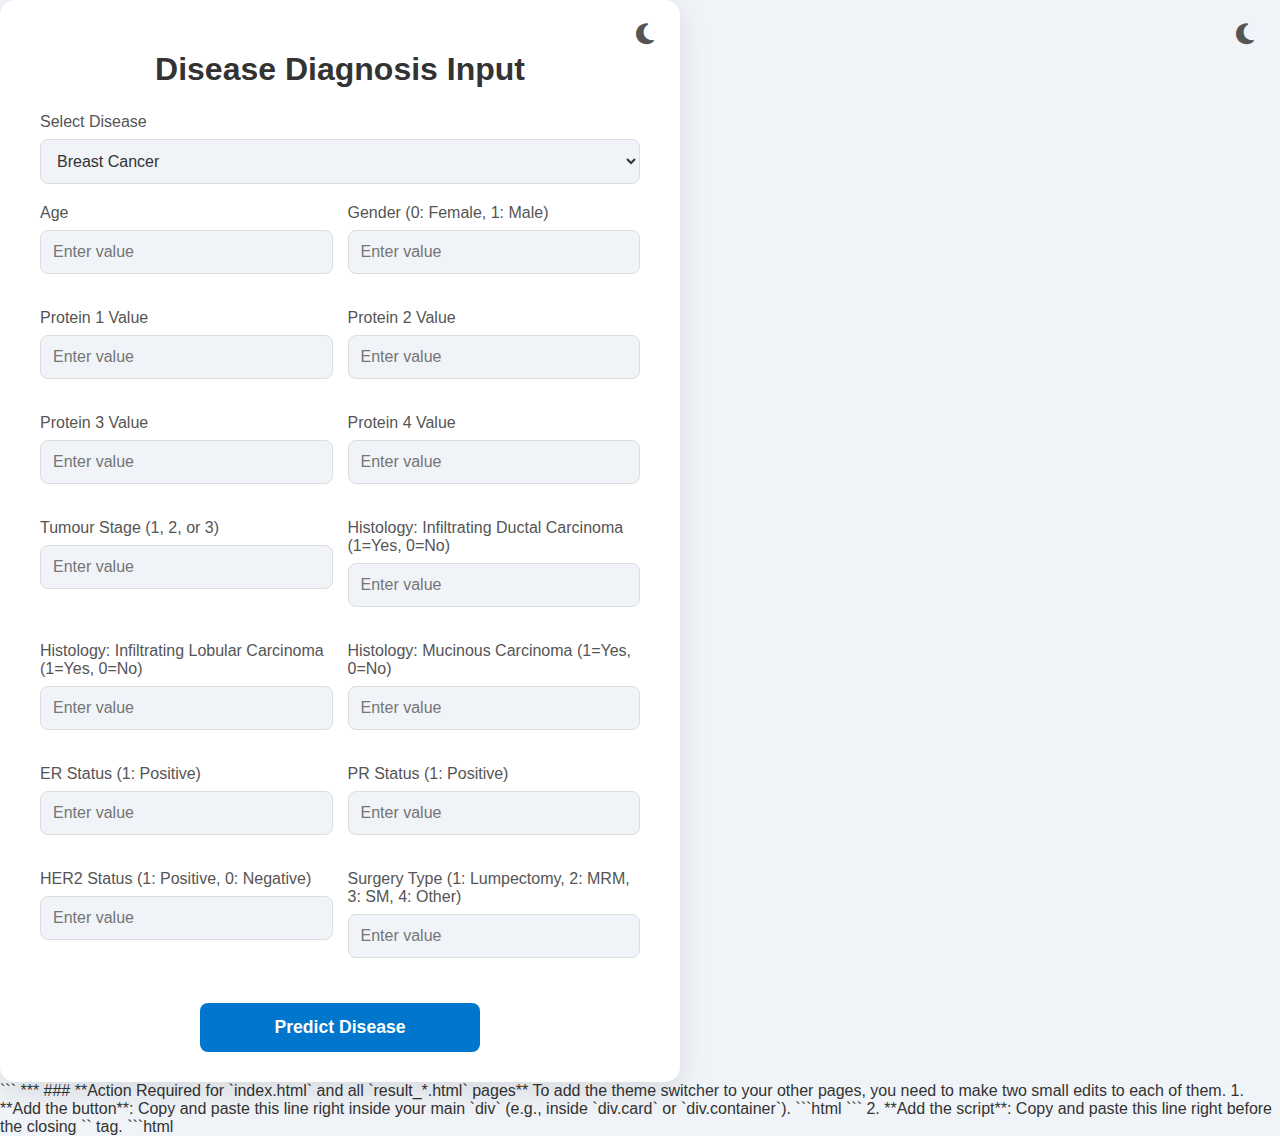
<file: templates/input.html>
<!DOCTYPE html>
<html lang="en">
<head>
  <meta charset="UTF-8" />
  <meta name="viewport" content="width=device-width, initial-scale=1.0" />
  <title>Disease Input Form</title>
  <link rel="stylesheet" href="/static/style.css" />
  <!-- Font Awesome for icons -->
  <link rel="stylesheet" href="https://cdnjs.cloudflare.com/ajax/libs/font-awesome/6.5.1/css/all.min.css">
</head>
<body>
  <div class="container">
    <button class="theme-switch" id="theme-switch" aria-label="Toggle theme">
      <i class="fas fa-moon"></i>
    </button>
    <h1>Disease Diagnosis Input</h1>
    
    <form action="/predict" method="post" id="disease-form">
      <div class="input-group">
        <label for="disease">Select Disease</label>
        <select id="disease" name="disease" required>
          <option value="cancer">Breast Cancer</option>
          <option value="diabetes">Diabetes</option>
          <option value="heart">Heart Disease</option>
          <option value="kidney">Kidney Disease</option>
          <option value="lipid">Lipid Profile</option>
          <option value="liver">Liver Disease</option>
        </select>
      </div>

      <div id="input-fields">
          <!-- Input fields will be dynamically generated here by input.js -->
      </div>

      <input type="submit" value="Predict Disease" />
    </form>
  </div>

  <!-- Chatbot HTML Code -->
  <div class="chatbot-container">
    <div id="chatbot-toggler">
      <i class="fas fa-comment-dots"></i>
    </div>
    <div class="chatbot">
      <div class="chatbot-header">
        <h2>Health Assistant</h2>
      </div>
      <ul class="chatbox">
        <li class="chat incoming">
          <i class="fas fa-robot"></i>
          <p>Hi there! How can I help you today? Type 'help' to see what I know about.</p>
        </li>
      </ul>
      <div class="chat-input">
        <textarea placeholder="Enter a message..." required></textarea>
        <span id="send-btn"><i class="fas fa-paper-plane"></i></span>
      </div>
    </div>
  </div>
  
  <!-- JavaScript files for the page -->
  <script src="/static/input.js"></script>
  <script src="/static/chatbot.js"></script>
  <script src="/static/theme.js"></script> 
</body>
</html>
```

***

### **Action Required for `index.html` and all `result_*.html` pages**

To add the theme switcher to your other pages, you need to make two small edits to each of them.

1.  **Add the button**: Copy and paste this line right inside your main `div` (e.g., inside `div.card` or `div.container`).
    ```html
    <button class="theme-switch" id="theme-switch" aria-label="Toggle theme"><i class="fas fa-moon"></i></button>
    ```
2.  **Add the script**: Copy and paste this line right before the closing `</body>` tag.
    ```html
    <script src="/static/theme.js"></script>
</file>
<file: static/style.css>
/* --- CSS Variables for Theming --- */
:root {
    --bg-color: #f0f4f8;
    --card-bg-color: #ffffff;
    --text-color: #333;
    --subtle-text-color: #555;
    --border-color: #ddd;
    --shadow-color: rgba(0, 0, 0, 0.1);
    --primary-color: #0077cc;
    --primary-hover-color: #005fa3;
    --recommendation-bg: #f9f9f9;
    --recommendation-border: #f0ad4e;
}

body.dark-theme {
    --bg-color: #121212;
    --card-bg-color: #1e1e1e;
    --text-color: #e0e0e0;
    --subtle-text-color: #a0a0a0;
    --border-color: #444;
    --shadow-color: rgba(0, 0, 0, 0.4);
    --primary-color: #0088e0;
    --primary-hover-color: #0066b3;
    --recommendation-bg: #2a2a2a;
    --recommendation-border: #f0ad4e;
}

/* --- General & Body --- */
@import url('https://fonts.googleapis.com/css2?family=Poppins:wght@400;500;600;700&display=swap');

body {
    font-family: 'Poppins', sans-serif;
    background-color: var(--bg-color);
    color: var(--text-color);
    /* --- EDITED: Removed flex properties --- */
    min-height: 100vh;
    margin: 0;
    padding: 0; /* --- EDITED: Changed from 20px to 0 --- */
    box-sizing: border-box;
    transition: background-color 0.3s, color 0.3s;
}

/* --- ADDED: Page Header / Navigation --- */
.page-header {
    background-color: var(--card-bg-color);
    padding: 15px 40px;
    box-shadow: 0 4px 10px var(--shadow-color);
    width: 100%;
    box-sizing: border-box; /* Ensures padding doesn't add to width */

    /* Sticky Top Position */
    position: sticky;
    top: 0;
    z-index: 900; /* Below chatbot (1001) but above content */

    /* Flexbox for layout */
    display: flex;
    justify-content: space-between;
    align-items: center;
}

.header-title {
    display: flex;
    align-items: center;
    gap: 10px;
    font-size: 1.5rem; /* 24px */
    font-weight: 600;
    color: var(--text-color);
    text-decoration: none;
}

.header-title span {
    color: var(--primary-color);
    font-size: 2rem; /* 32px */
}

.header-nav {
    display: flex;
    gap: 20px;
}

.header-nav a {
    text-decoration: none;
    color: var(--subtle-text-color);
    font-size: 1.1rem;
    font-weight: 500;
    transition: color 0.3s;
}

.header-nav a:hover,
.header-nav a.active {
    color: var(--primary-color);
}
/* --- END OF ADDED SECTION --- */


/* --- Main Home Page Container --- */
.main-container {
    display: flex;
    justify-content: center;
    align-items: center;
    width: 100%;
    /* --- EDITED: Added padding/min-height --- */
    padding: 60px 20px 20px 20px; /* 60px top, 20px on sides/bottom */
    box-sizing: border-box;
    min-height: calc(100vh - 80px); /* Fill screen height minus header (approx) */
}

/* --- Card Styling (Correction Applied Here) --- */
.card {
    background-color: var(--card-bg-color);
    padding: 40px;
    border-radius: 15px;
    box-shadow: 0 10px 30px var(--shadow-color);
    width: 100%;
    max-width: 450px; /* Max-width for the home card */
    text-align: center;
    position: relative;
    transition: background-color 0.3s;

    /* Key fix: Use Flexbox to center all content inside the card */
    display: flex;
    flex-direction: column;
    align-items: center;
}

/* Generic container for other pages */
.container {
    background-color: var(--card-bg-color);
    padding: 30px 40px;
    border-radius: 15px;
    box-shadow: 0 10px 30px var(--shadow-color);
    width: 100%;
    max-width: 600px;
    text-align: center;
    position: relative;
    transition: background-color 0.3s;
}

/* --- Home Page Specific Elements --- */
.title, h1 {
    color: var(--text-color);
    margin-bottom: 25px;
    font-size: 2em;
}

.main-image {
    width: 150px;
    height: auto;
    margin-bottom: 25px;
}

.info p {
    font-size: 1.1em;
    color: var(--subtle-text-color);
    margin: 8px 0;
}

/* --- Buttons --- */
input[type="submit"],
.predict-button,
.start-btn {
    background-color: var(--primary-color);
    color: rgb(255, 255, 255);
    padding: 14px 30px;
    border: none;
    border-radius: 8px;
    cursor: pointer;
    width: 100%;
    max-width: 280px; /* Set a max-width for aesthetic balance */
    font-size: 1.1rem;
    font-weight: 600;
    text-decoration: none;
    display: inline-block;
    margin-top: 25px;
    transition: background-color 0.3s ease;
}

input[type="submit"]:hover,
.predict-button:hover,
.start-btn:hover {
    background-color: var(--primary-hover-color);
}


/* --- Theme Toggle Switch --- */
.theme-switch {
    position: absolute;
    top: 20px;
    right: 20px;
    background: none;
    border: none;
    color: var(--subtle-text-color);
    font-size: 1.5rem;
    cursor: pointer;
    transition: color 0.3s;
}
.theme-switch:hover {
    color: var(--primary-color);
}

/* --- Form Elements --- */
.input-group {
    margin-bottom: 20px;
    text-align: left;
}

.input-group label {
    display: block;
    margin-bottom: 8px;
    color: var(--subtle-text-color);
    font-weight: 500;
}

.input-group input,
.input-group select {
    width: 100%;
    padding: 12px;
    border: 1px solid var(--border-color);
    border-radius: 8px;
    font-size: 1rem;
    box-sizing: border-box;
    background-color: var(--bg-color);
    color: var(--text-color);
}

#input-fields {
    display: grid;
    grid-template-columns: repeat(2, 1fr);
    gap: 15px;
}


/* --- Result Card Styles --- */
.result-card {
    padding: 30px;
    max-width: 500px;
    margin: 0 auto;
    border-top: 5px solid var(--primary-color);
}

.result-card h1 {
    font-size: 1.8em;
}

.result-icon {
    font-size: 50px;
    margin-bottom: 20px;
}
.result-icon.positive { color: #d9534f; }
.result-icon.negative { color: #5cb85c; }

.result-text {
    font-size: 1.5em;
    font-weight: bold;
    margin: 20px 0;
}
.result-text.positive { color: #d9534f; }
.result-text.negative { color: #5cb85c; }

.confidence-score {
    font-size: 1.1em;
    color: var(--subtle-text-color);
    margin-bottom: 30px;
}

.confidence-score strong {
    font-size: 1.5em;
    color: var(--text-color);
}

.recommendations {
    text-align: left;
    margin-top: 25px;
    padding: 15px;
    background-color: var(--recommendation-bg);
    border-left: 4px solid var(--recommendation-border);
    border-radius: 5px;
}

.recommendations h3 {
    margin-top: 0;
    color: var(--text-color);
}

.recommendations ul {
    padding-left: 20px;
    margin-bottom: 10px;
}

.recommendations li {
    margin-bottom: 8px;
    color: var(--subtle-text-color);
}

/* --- Chatbot Styles --- */
/* Floating Chatbot Toggle Button */
.chatbot-toggler {
    position: fixed;
    right: 25px;
    bottom: 25px;
    height: 55px;
    width: 55px;
    background: var(--primary-color);
    color: #fff;
    border: none;
    border-radius: 50%;
    cursor: pointer;
    font-size: 1.6rem;
    display: flex;
    align-items: center;
    justify-content: center;
    box-shadow: 0 4px 10px var(--shadow-color);
    transition: transform 0.3s, background-color 0.3s;
    z-index: 1001;
}

.chatbot-toggler:hover {
    background-color: var(--primary-hover-color);
    transform: scale(1.1);
}

/* Chatbot Main Container */
.chatbot-container {
    position: fixed;
    bottom: 95px;
    right: 25px;
    width: 380px;
    background: var(--card-bg-color);
    border-radius: 15px;
    box-shadow: 0 8px 30px var(--shadow-color);
    overflow: hidden;
    transform: scale(0.5);
    opacity: 0;
    pointer-events: none;
    transition: all 0.3s ease;
    transform-origin: bottom right;
    z-index: 1000;
}

/* ADD THIS NEW RULE right after the one above */
.chatbot-container.show-chatbot {
    transform: scale(1);
    opacity: 1;
    pointer-events: auto;
}

/* Chatbot Header */
.chatbot-header {
    background: var(--primary-color);
    color: #fff;
    text-align: center;
    padding: 15px;
    font-weight: 600;
    border-bottom: 2px solid var(--border-color);
}

/* Chat Window */
.chatbox {
    height: 350px;
    overflow-y: auto;
    padding: 15px;
    background-color: var(--bg-color);
    display: flex;
    flex-direction: column;
    gap: 10px;
}

/* Message Bubbles */
.chatbox .chat {
    display: flex;
    align-items: flex-end;
}

.chatbox .incoming {
    justify-content: flex-start;
}
.chatbox .incoming p {
    background-color: var(--card-bg-color);
    border: 1px solid var(--border-color);
    color: var(--text-color);
}

.chatbox .outgoing {
    justify-content: flex-end;
}
.chatbox .outgoing p {
    background-color: var(--primary-color);
    color: #fff;
}

.chatbox .chat p {
    padding: 10px 14px;
    border-radius: 10px;
    font-size: 0.95rem;
    max-width: 75%;
    word-wrap: break-word;
}

/* Input Area */
.chat-input {
    display: flex;
    align-items: center;
    gap: 10px;
    background-color: var(--card-bg-color);
    border-top: 1px solid var(--border-color);
    padding: 10px 15px;
}

.chat-input textarea {
    flex: 1;
    height: 45px;
    resize: none;
    border: none;
    outline: none;
    font-size: 0.95rem;
    font-family: 'Poppins', sans-serif;
    background: transparent;
    color: var(--text-color);
}

.chat-input button {
    background: var(--primary-color);
    border: none;
    border-radius: 8px;
    color: #fff;
    padding: 8px 12px;
    font-size: 1rem;
    cursor: pointer;
    transition: background-color 0.3s;
}

.chat-input button:hover {
    background-color: var(--primary-hover-color);
}

/* Responsive Chatbot */
@media (max-width: 500px) {
    .chatbot-container {
        width: 90%;
        right: 5%;
        bottom: 90px;
    }
}
</file>
